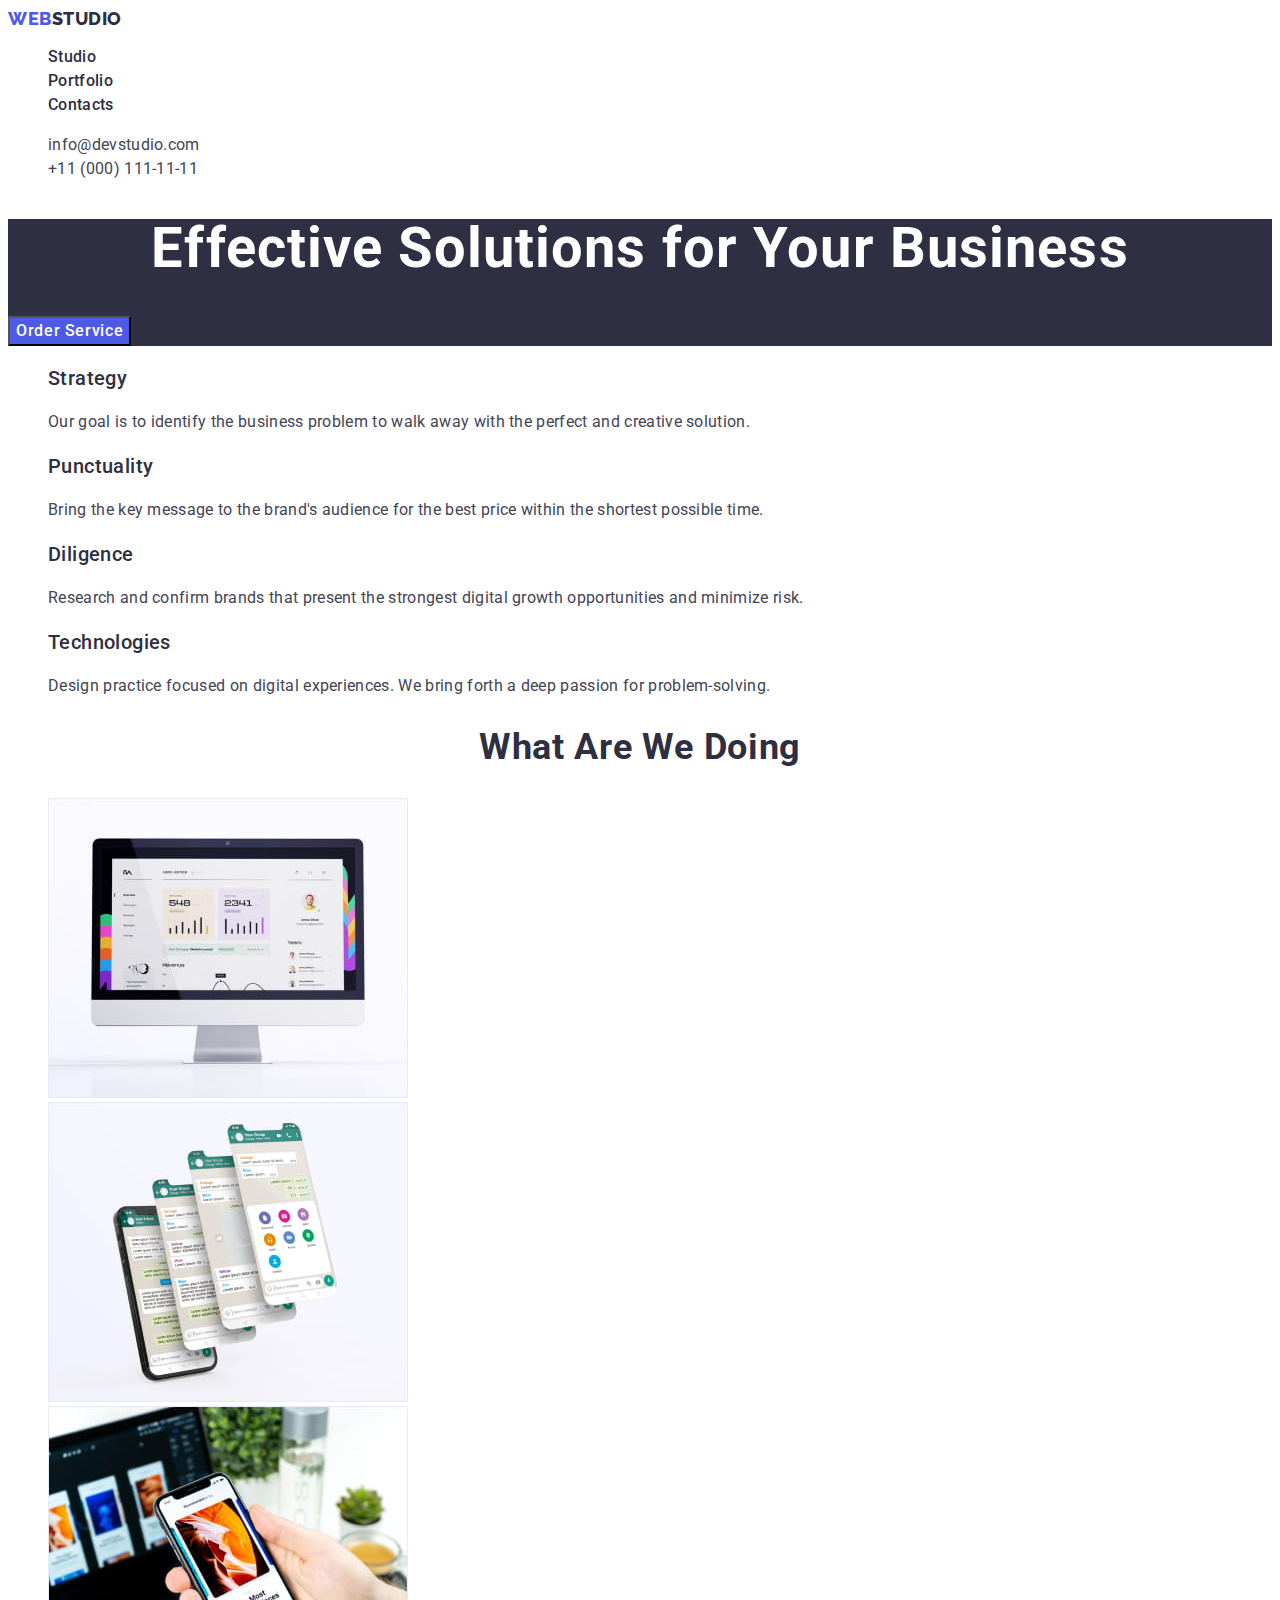
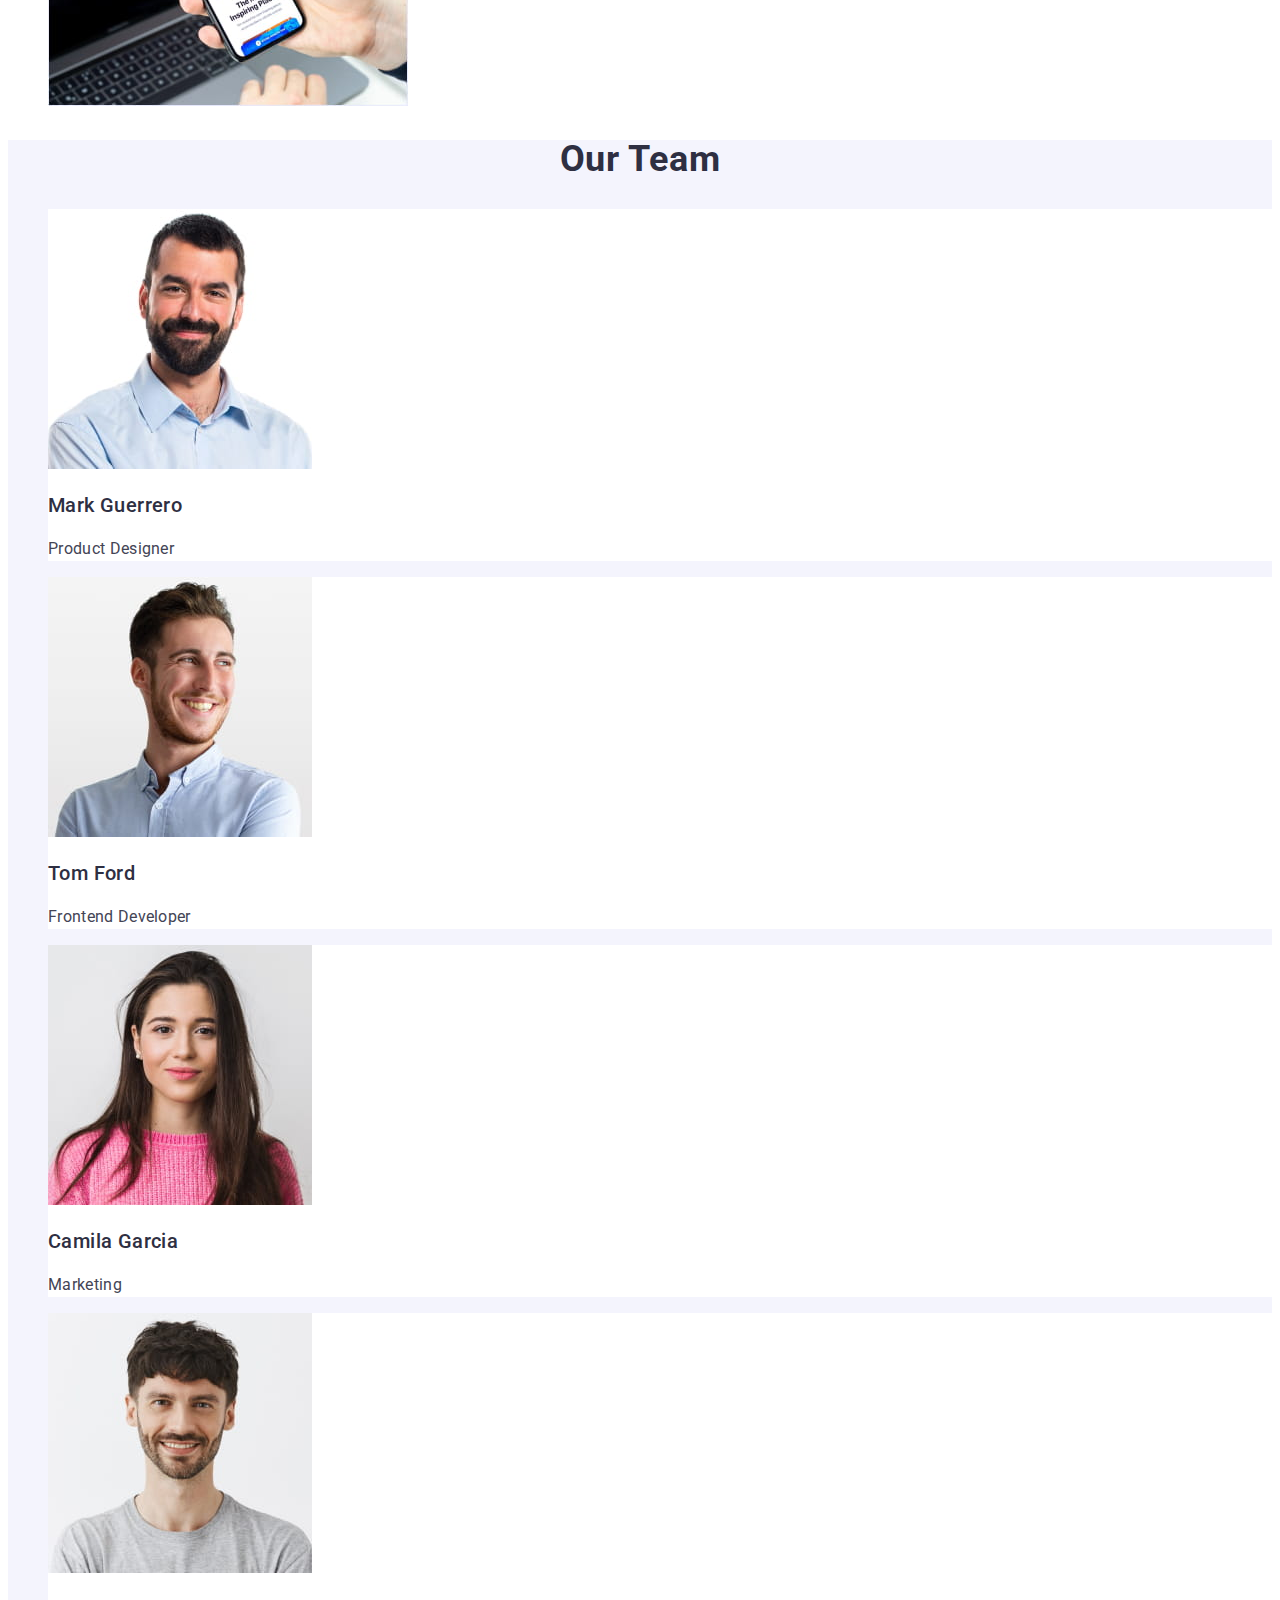
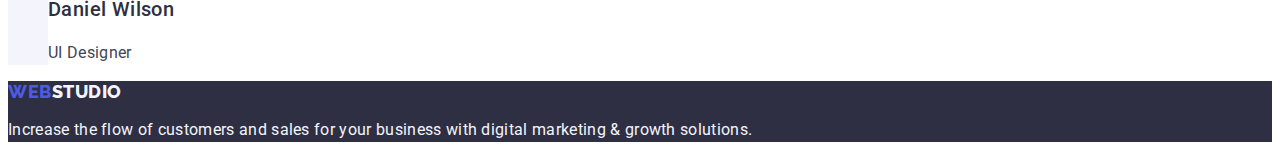
<file: index.html>
<!DOCTYPE html>
<html lang="en">
  <head>
    <meta charset="UTF-8" />
    <meta http-equiv="X-UA-Compatible" content="IE=edge" />
    <meta name="viewport" content="width=device-width, initial-scale=1.0" />
    <link rel="stylesheet" href="./css/styles.css" />
    <link rel="preconnect" href="https://fonts.googleapis.com" />
    <link rel="preconnect" href="https://fonts.gstatic.com" crossorigin />
    <link
      href="https://fonts.googleapis.com/css2?family=Raleway:wght@800&family=Roboto:wght@400;500;700&display=swap"
      rel="stylesheet"
    />
    <title>Web Studio</title>
  </head>
  <body>
    <!--=======HEADER=======-->
    <header class="page-header">
      <nav class="page-nav">
        <a class="logo link" href="./index.html"
          >Web<span class="logo-right">Studio</span></a
        >
        <ul class="menu list">
          <li class="menu-item">
            <a class="menu-link link" href="./index.html">Studio</a>
          </li>
          <li class="menu-item">
            <a class="menu-link link" href="./portfolio.html">Portfolio</a>
          </li>
          <li class="menu-item">
            <a class="menu-link link" href="">Contacts</a>
          </li>
        </ul>
      </nav>
      <address class="contacts">
        <ul class="list">
          <li>
            <a class="contact link" href="mailto:info@devstudio.com"
              >info@devstudio.com</a
            >
          </li>
          <li>
            <a class="contact link" href="tel:+110001111111"
              >+11 (000) 111-11-11</a
            >
          </li>
        </ul>
      </address>
    </header>
    <main>
      <!--=======HERO=======-->
      <section class="hero-section">
        <h1 class="hero-title">Effective Solutions for Your Business</h1>
        <button class="hero-btn" type="button">Order Service</button>
      </section>
      <!--=======ADVANTAGES=======-->
      <section class="adv">
        <h2 hidden class="bullshit">features</h2>
        <ul class="list">
          <li>
            <h3 class="subtitle">Strategy</h3>
            <p class="text">
              Our goal is to identify the business problem to walk away with the
              perfect and creative solution.
            </p>
          </li>
          <li>
            <h3 class="subtitle">Punctuality</h3>
            <p class="text">
              Bring the key message to the brand's audience for the best price
              within the shortest possible time.
            </p>
          </li>
          <li>
            <h3 class="subtitle">Diligence</h3>
            <p class="text">
              Research and confirm brands that present the strongest digital
              growth opportunities and minimize risk.
            </p>
          </li>
          <li>
            <h3 class="subtitle">Technologies</h3>
            <p class="text">
              Design practice focused on digital experiences. We bring forth a
              deep passion for problem-solving.
            </p>
          </li>
        </ul>
      </section>
      <!--=======WE ARE DOING=======-->
      <section class="exmpl">
        <h2 class="section-title">What are we doing</h2>
        <ul class="list">
          <li>
            <img
              class="exmpl-img"
              src="./images/index-img/img-1.jpg"
              alt="iMac"
              width="360"
              height="300"
            />
          </li>
          <li>
            <img
              class="exmpl-img"
              src="./images/index-img/img-2.jpg"
              alt="Phone with 4 screens."
              width="360"
              height="300"
            />
          </li>
          <li>
            <img
              class="exmpl-img"
              src="./images/index-img/img-3.jpg"
              alt="Phhone and laptop."
              width="360"
              height="300"
            />
          </li>
        </ul>
      </section>
      <!--=======OUR TEAM=======-->
      <section class="team">
        <h2 class="section-title">Our Team</h2>
        <ul class="list">
          <li class="teammate">
            <img
              src="./images/index-img/marc-guerrero.jpg"
              alt="Marc Guerrero"
              width="264"
              height="260"
            />
            <h3 class="subtitle">Mark Guerrero</h3>
            <p class="text">Product Designer</p>
          </li>
          <li class="teammate">
            <img
              src="./images/index-img/tom-ford.jpg"
              alt="Tom Ford"
              width="264"
              height="260"
            />
            <h3 class="subtitle">Tom Ford</h3>
            <p class="text">Frontend Developer</p>
          </li>
          <li class="teammate">
            <img
              src="./images/index-img/camila-garcia.jpg"
              alt="Camila Garcia"
              width="264"
              height="260"
            />
            <h3 class="subtitle">Camila Garcia</h3>
            <p class="text">Marketing</p>
          </li>
          <li class="teammate">
            <img
              src="./images/index-img/daniel-wilson.jpg"
              alt="Daniel Wilson"
              width="264"
              height="260"
            />
            <h3 class="subtitle">Daniel Wilson</h3>
            <p class="text">UI Designer</p>
          </li>
        </ul>
      </section>
    </main>
    <!--=======FOOTER=======-->
    <footer class="footer">
      <a class="logo-footer link" href="./index.html"
        >Web<span class="logo-right-ftr">Studio</span></a
      >
      <p class="footer-text">
        Increase the flow of customers and sales for your business with digital
        marketing & growth solutions.
      </p>
    </footer>
  </body>
</html>
</file>
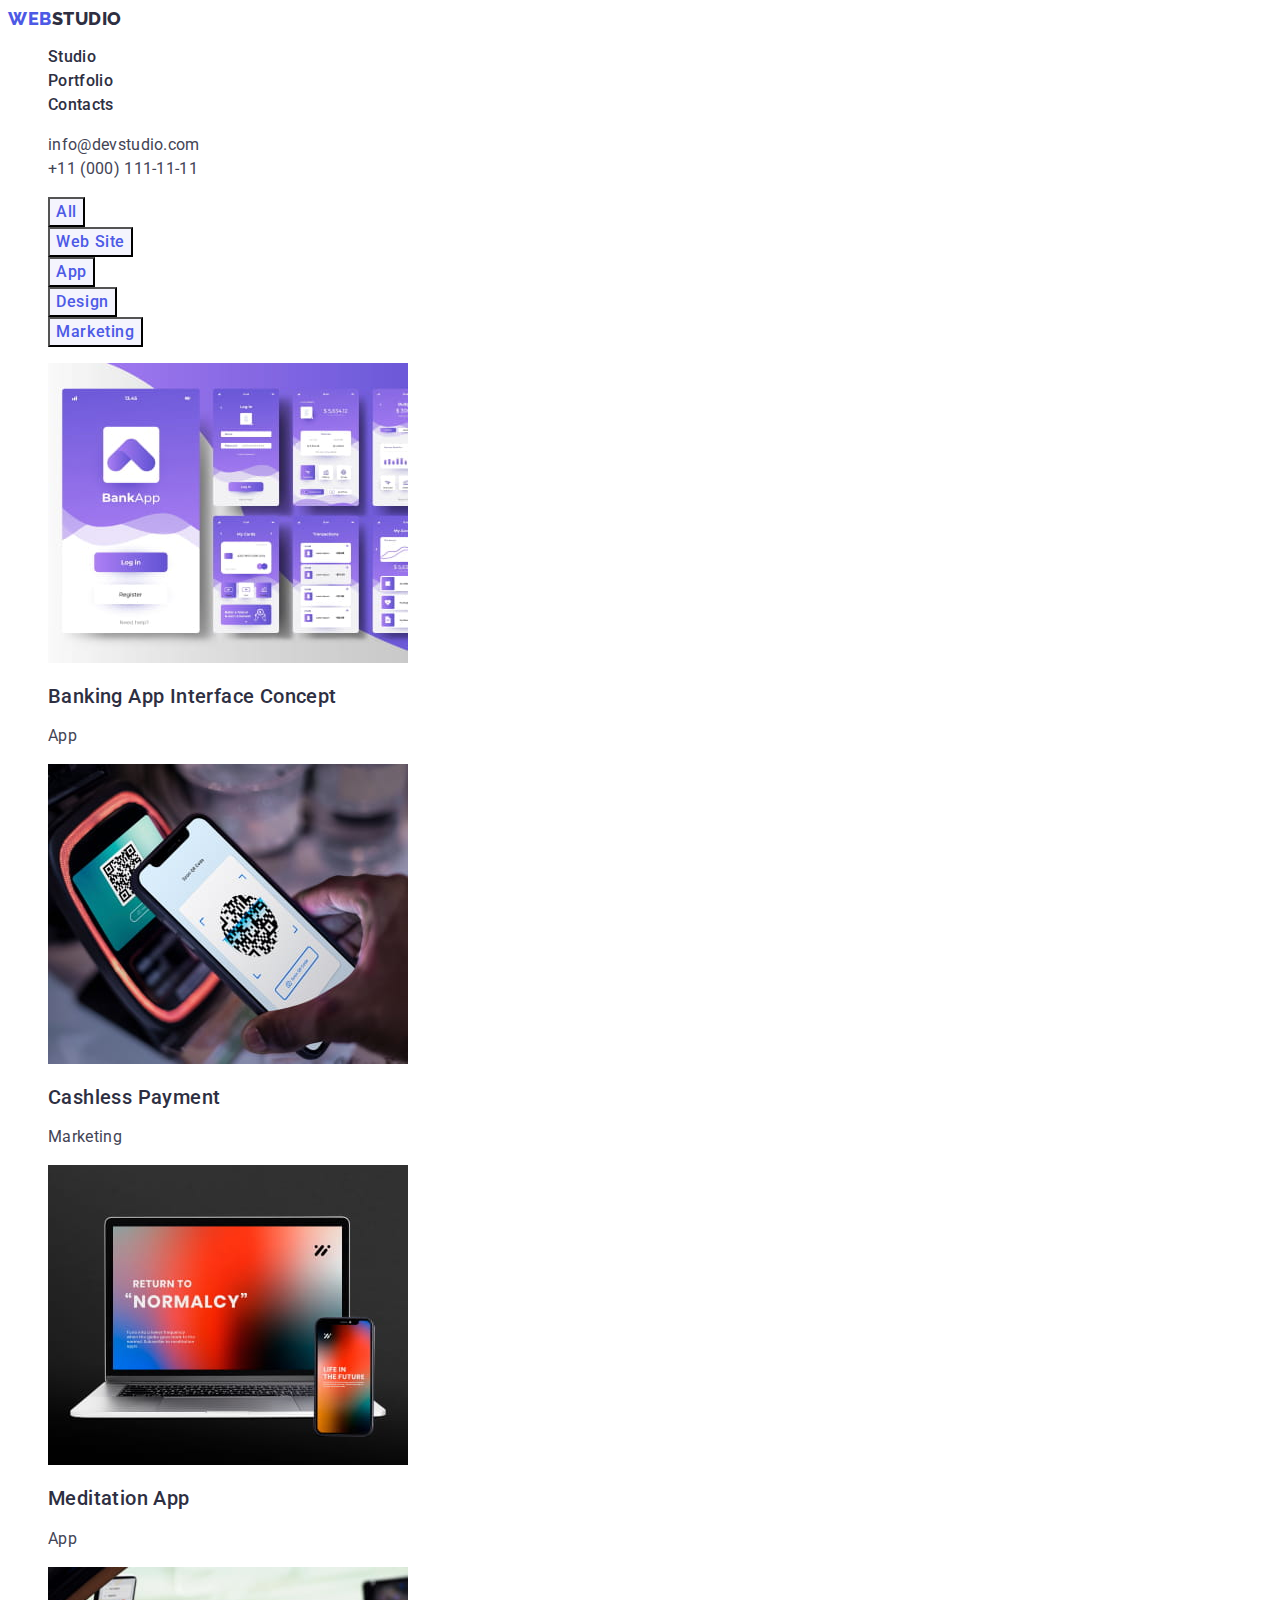
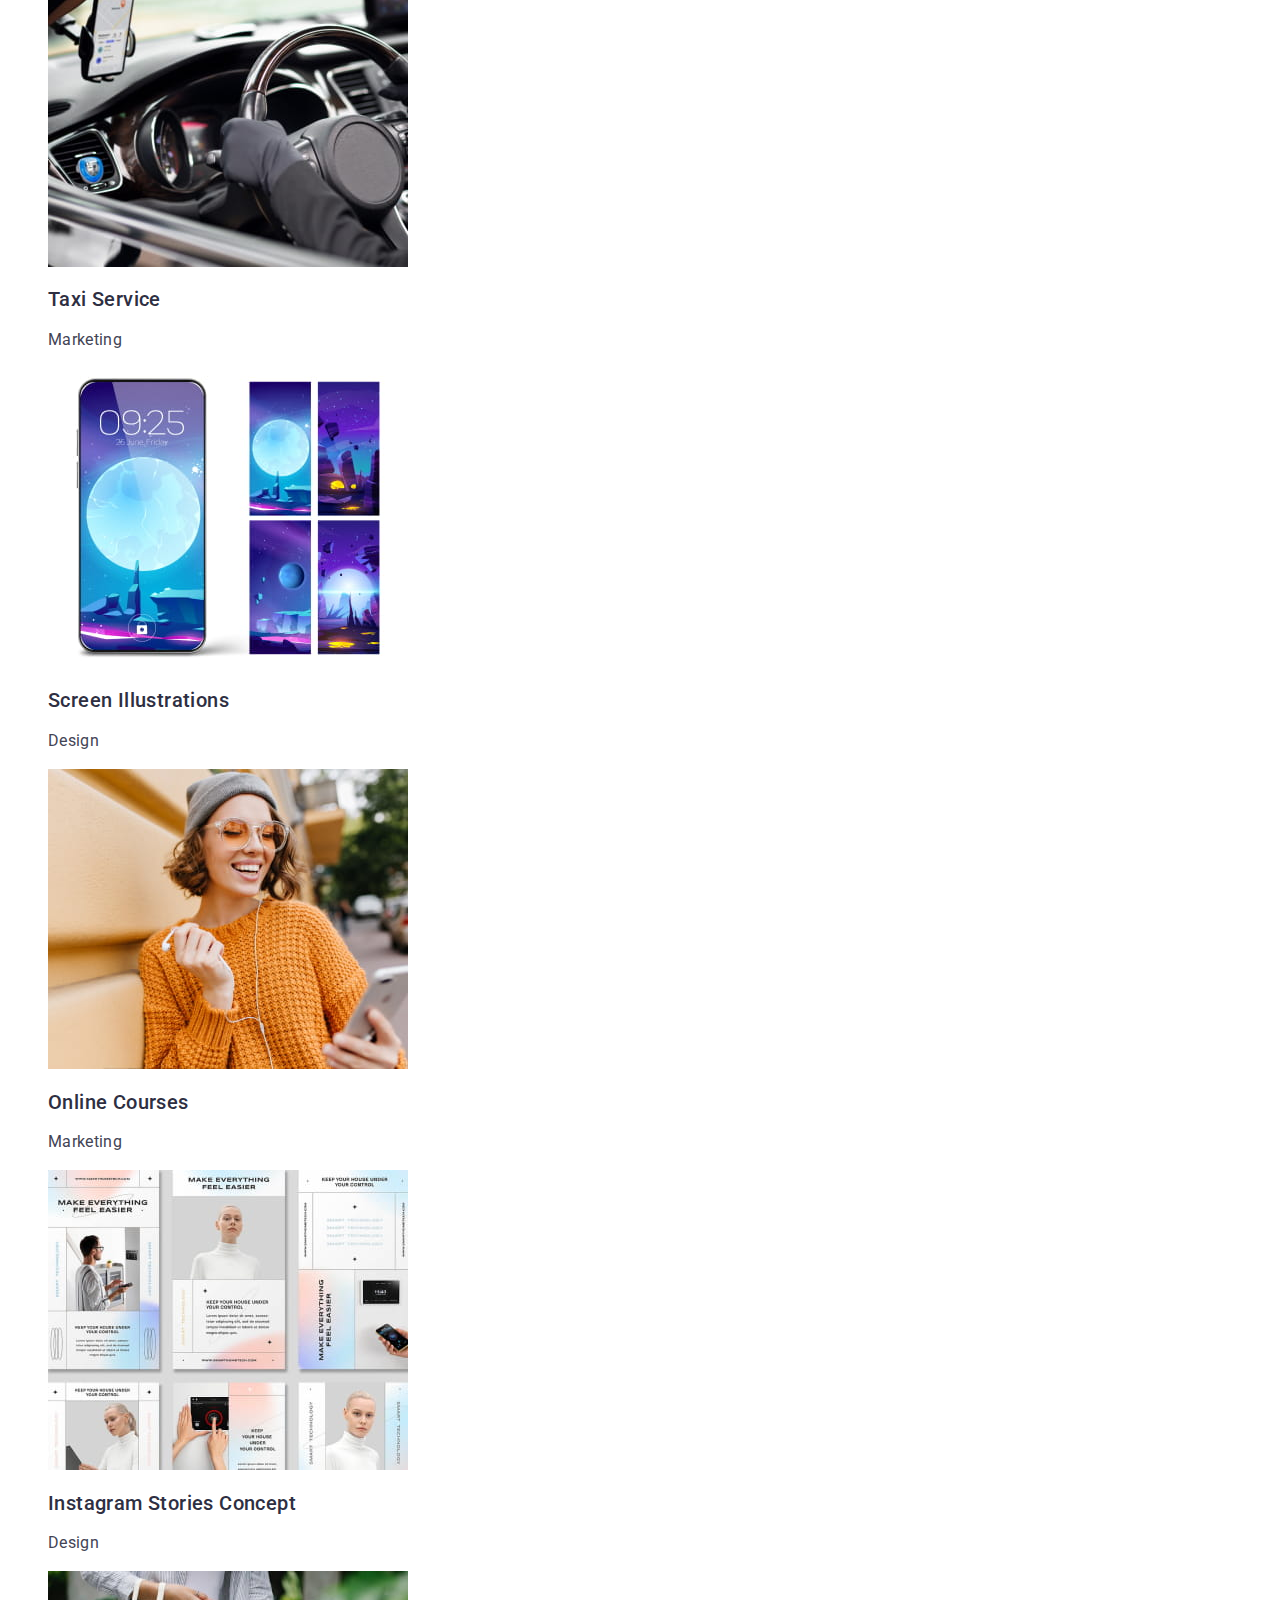
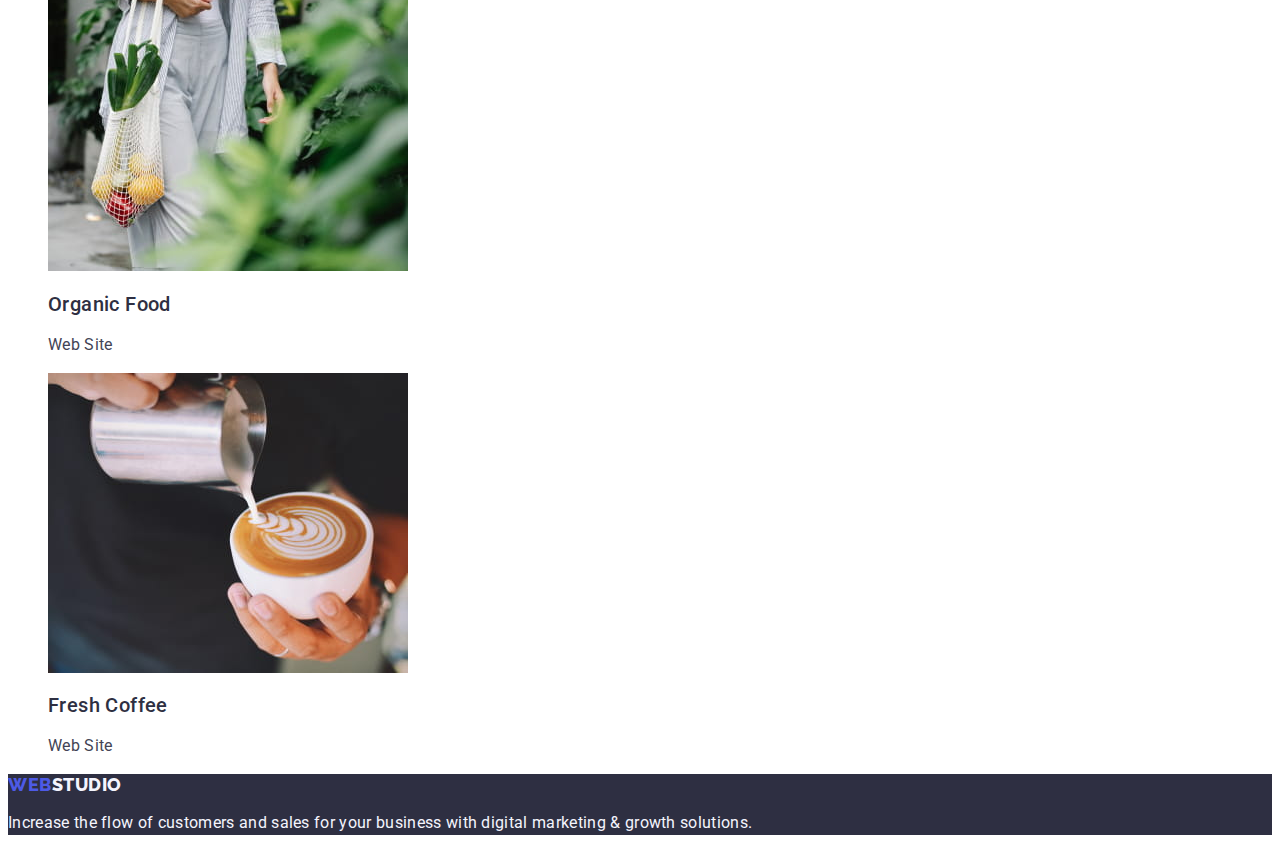
<file: portfolio.html>
<!DOCTYPE html>
<html lang="en">
  <head>
    <meta charset="UTF-8" />
    <meta http-equiv="X-UA-Compatible" content="IE=edge" />
    <meta name="viewport" content="width=device-width, initial-scale=1.0" />
    <title>Portfolio</title>
    <link rel="preconnect" href="https://fonts.googleapis.com" />
    <link rel="preconnect" href="https://fonts.gstatic.com" crossorigin />
    <link
      href="https://fonts.googleapis.com/css2?family=Raleway:wght@800&family=Roboto:wght@400;500;700&display=swap"
      rel="stylesheet"
    />
    <link rel="stylesheet" href="./css/styles.css" />
  </head>
  <body>
    <!--=======HEADER=======-->
    <header class="page-header">
      <nav class="page-nav">
        <a class="logo link" href="./index.html"
          >Web<span class="logo-right">Studio</span></a
        >
        <ul class="menu list">
          <li class="menu-item">
            <a class="menu-link link" href="./index.html">Studio</a>
          </li>
          <li class="menu-item">
            <a class="menu-link link" href="./portfolio.html">Portfolio</a>
          </li>
          <li class="menu-item">
            <a class="menu-link link" href="">Contacts</a>
          </li>
        </ul>
      </nav>
      <address class="contacts">
        <ul class="list">
          <li>
            <a class="contact link" href="mailto:info@devstudio.com"
              >info@devstudio.com</a
            >
          </li>
          <li>
            <a class="contact link" href="tel:+110001111111"
              >+11 (000) 111-11-11</a
            >
          </li>
        </ul>
      </address>
    </header>
    <main>
      <!--=======PORTFOLIO=======-->
      <section class="potfolio">
        <h1 hidden>Portfolio</h1>
        <ul class="list">
          <li><button class="filter-btn" type="button">All</button></li>
          <li>
            <button class="filter-btn" type="button">Web Site</button>
          </li>
          <li><button class="filter-btn" type="button">App</button></li>
          <li><button class="filter-btn" type="button">Design</button></li>
          <li>
            <button class="filter-btn" type="button">Marketing</button>
          </li>
        </ul>
        <ul class="list">
          <li>
            <a class="link">
              <img
                src="./images/portfolio/banking.jpg"
                alt="Banking App Interface Concept"
                width="360"
                height="300"
              />
              <h2 class="subtitle">Banking App Interface Concept</h2>
              <p class="text">App</p></a
            >
          </li>
          <li>
            <a class="link"
              ><img
                src="./images/portfolio/payment.jpg"
                alt="Cashless Payment"
                width="360"
                height="300"
              />
              <h2 class="subtitle">Cashless Payment</h2>
              <p class="text">Marketing</p></a
            >
          </li>
          <li>
            <a class="link"
              ><img
                src="./images/portfolio/app.jpg"
                alt="Meditation App"
                width="360"
                height="300"
              />
              <h2 class="subtitle">Meditation App</h2>
              <p class="text">App</p></a
            >
          </li>
          <li>
            <a class="link"
              ><img
                src="./images/portfolio/taxi.jpg"
                alt="Taxi Service"
                width="360"
                height="300"
              />
              <h2 class="subtitle">Taxi Service</h2>
              <p class="text">Marketing</p></a
            >
          </li>
          <li>
            <a class="link"
              ><img
                src="./images/portfolio/screen.jpg"
                alt="Screen Illustrations"
                width="360"
                height="300"
              />
              <h2 class="subtitle">Screen Illustrations</h2>
              <p class="text">Design</p></a
            >
          </li>
          <li>
            <a class="link"
              ><img
                src="./images/portfolio/courses.jpg"
                alt="Online Courses"
                width="360"
                height="300"
              />
              <h2 class="subtitle">Online Courses</h2>
              <p class="text">Marketing</p></a
            >
          </li>
          <li>
            <a class="link"
              ><img
                src="./images/portfolio/stories.jpg"
                alt="Instagram Stories Concept"
                width="360"
                height="300"
              />
              <h2 class="subtitle">Instagram Stories Concept</h2>
              <p class="text">Design</p></a
            >
          </li>
          <li>
            <a class="link"
              ><img
                src="./images/portfolio/organic-food.jpg"
                alt="Organic Food"
                width="360"
                height="300"
              />
              <h2 class="subtitle">Organic Food</h2>
              <p class="text">Web Site</p></a
            >
          </li>
          <li>
            <a class="link"
              ><img
                src="./images/portfolio/fresh-coffee.jpg"
                alt="Fresh Coffee"
                width="360"
                height="300"
              />
              <h2 class="subtitle">Fresh Coffee</h2>
              <p class="text">Web Site</p></a
            >
          </li>
        </ul>
      </section>
    </main>
    <footer class="footer">
      <a class="logo-footer link" href="./index.html"
        >Web<span class="logo-right-ftr">Studio</span></a
      >
      <p class="footer-text">
        Increase the flow of customers and sales for your business with digital
        marketing & growth solutions.
      </p>
    </footer>
  </body>
</html>
</file>
<file: css/styles.css>
:root {
  --accent-color: #404bbf;
  --primary-text-color: #2e2f42;
  --logo-color: #4d5ae5;
}

body {
  font-family: 'Roboto', sans-serif;
  color: #434455;
  background-color: #ffffff;
}

.link {
  text-decoration: none;
  font-style: normal;
}

.list {
  list-style: none;
}

/*========== COMPONENTS ==========*/
.text {
  font-size: 16px;
  line-height: 24px;
  letter-spacing: 0.02em;
}

.subtitle {
  font-weight: 500;
  font-size: 20px;
  line-height: 1.2;
  letter-spacing: 0.02em;
  color: #2e2f42;
}

.section-title {
  font-weight: 700;
  font-size: 36px;
  line-height: 1.11;
  letter-spacing: 0.02em;
  text-align: center;
  text-transform: capitalize;
  color: var(--primary-text-color);
}

/*========== HEADER ==========*/
.logo {
  font-family: 'Raleway', sans-serif;
  font-style: normal;
  font-weight: 800;
  font-size: 18px;
  line-height: 1.17;
  letter-spacing: 0.03em;
  text-transform: uppercase;
  color: #4d5ae5;
}

.logo-right {
  font-family: 'Raleway', sans-serif;
  font-style: normal;
  font-weight: 800;
  font-size: 18px;
  line-height: 1.17;
  letter-spacing: 0.03em;
  text-transform: uppercase;
  color: #2e2f42;
}

.menu-link {
  font-weight: 500;
  font-size: 16px;
  line-height: 1.5;
  letter-spacing: 0.02em;
  color: #2e2f42;
}

.menu-link:hover,
.menu-link:focus {
  color: var(--accent-color);
}

.contacts {
  font-style: normal;
}

.contact {
  font-size: 16px;
  line-height: 1.5;
  letter-spacing: 0.02em;
  color: #434455;
}

.contact:hover,
.contact:focus {
  color: var(--accent-color);
}

/*========== HERO ==========*/
.hero-title {
  font-weight: 700;
  font-size: 56px;
  line-height: 1.07;
  text-align: center;
  letter-spacing: 0.02em;
  color: #ffffff;
}

.hero-section {
  background-color: #2e2f42;
}

.hero-btn {
  font-family: 'Roboto', sans-serif;
  background-color: #4d5ae5;
  font-weight: 500;
  font-size: 16px;
  line-height: 1.5;
  letter-spacing: 0.04em;
  color: #ffffff;
}

.hero-btn:hover,
.hero-btn:focus {
  background-color: #404bbf;
  cursor: pointer;
}

/*========== OUR TEAM ==========*/

.team {
  background-color: #f4f4fd;
}
.teammate {
  background-color: #ffffff;
}

/*========== FOOTER ==========*/

.footer {
  background-color: #2e2f42;
}

.logo-footer {
  font-family: 'Raleway', sans-serif;
  font-style: normal;
  font-weight: 800;
  font-size: 18px;
  line-height: 1.17;
  letter-spacing: 0.03em;
  text-transform: uppercase;
  text-decoration: none;
  color: #4d5ae5;
}

.logo-right-ftr {
  color: #f4f4fd;
}

.footer-text {
  font-size: 16px;
  line-height: 1.5;
  letter-spacing: 0.02em;
  color: #f4f4fd;
}

/*========== PORTFOLIO PAGE ==========*/

/*========== FILTERS ==========*/

.filter-btn {
  font-family: 'Roboto', sans-serif;
  background-color: #f4f4fd;
  font-weight: 500;
  font-size: 16px;
  line-height: 1.5;
  letter-spacing: 0.04em;
  color: #4d5ae5;
}

.filter-btn:hover,
.filter-btn:focus {
  background-color: #404bbf;
  color: #ffffff;
  cursor: pointer;
}

/*==========SECTION PORTFOLIO==========*/

.portfolio-title {
  font-weight: 500;
  font-size: 20px;
  line-height: 1.2;
  letter-spacing: 0.02em;
  color: var(--primary-text-color);
}

.portfolio-text {
  font-size: 16px;
  line-height: 1.5;
  letter-spacing: 0.02em;
}
</file>
